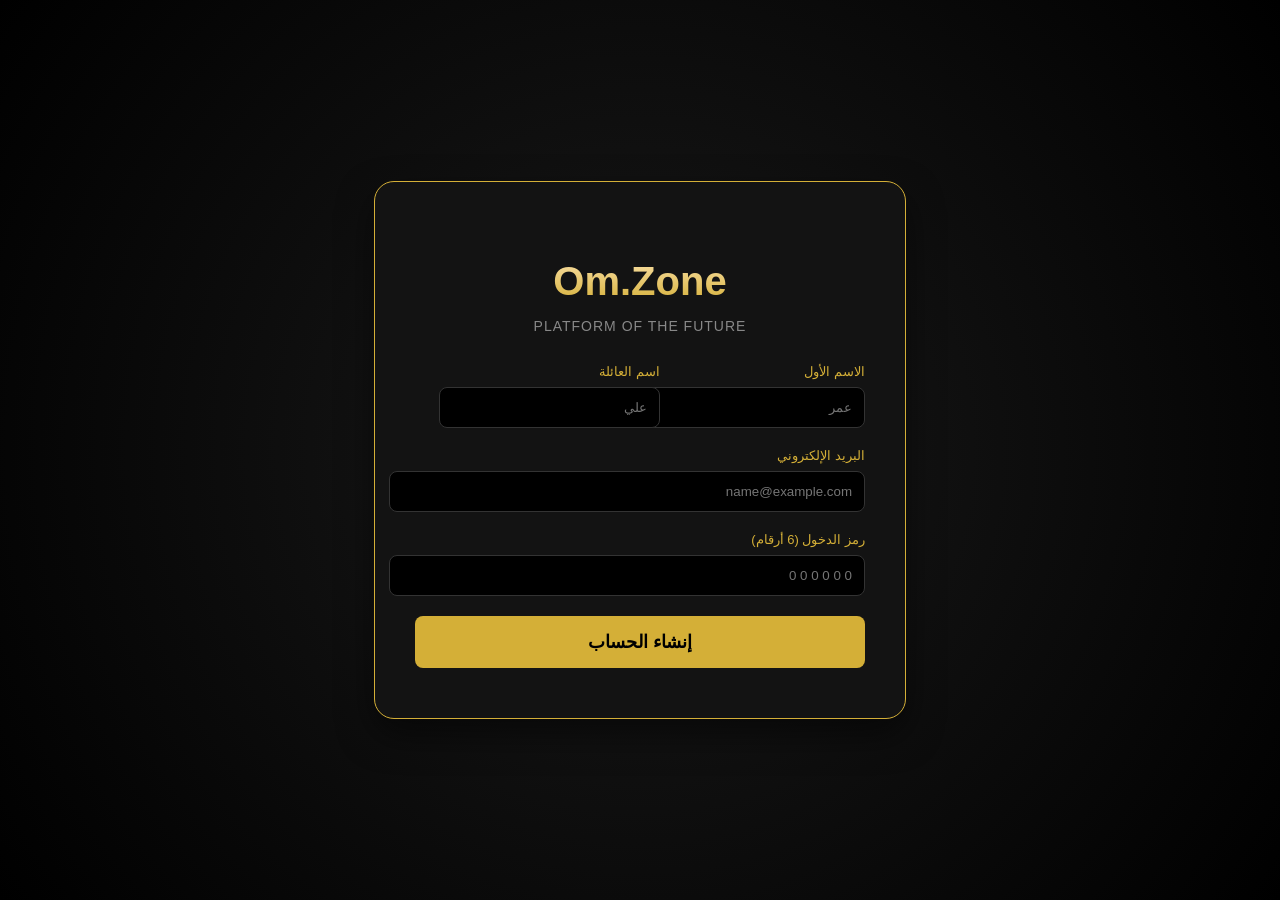
<file: index.html>
<!DOCTYPE html>
<html lang="ar" dir="rtl">
<head>
    <meta charset="UTF-8">
    <meta name="viewport" content="width=device-width, initial-scale=1.0">
    <title>Om.Zone | بوابة التسجيل الفاخرة</title>
    <link rel="stylesheet" href="style.css">
    <style>
        .login-container { display: flex; justify-content: center; align-items: center; height: 100vh; background: radial-gradient(circle, #1a1a1a 0%, #000 100%); }
        .login-box { background: rgba(20, 20, 20, 0.95); padding: 50px 40px; border: 1px solid #d4af37; border-radius: 20px; width: 100%; max-width: 450px; text-align: center; box-shadow: 0 15px 35px rgba(0,0,0,0.5); }
        .login-box h1 { font-size: 40px; margin-bottom: 10px; background: linear-gradient(to bottom, #f9dfa5 0%, #d4af37 100%); -webkit-background-clip: text; -webkit-text-fill-color: transparent; }
        .login-box p { color: #888; margin-bottom: 30px; font-size: 14px; letter-spacing: 1px; }
        .input-group { text-align: right; margin-bottom: 20px; }
        .input-group label { display: block; color: #d4af37; margin-bottom: 8px; font-size: 13px; }
        input { width: 100%; padding: 12px; background: #000; border: 1px solid #333; color: #fff; border-radius: 8px; outline: none; }
        input:focus { border-color: #d4af37; }
        .btn-gold { background: #d4af37; color: #000; border: none; padding: 15px; width: 100%; font-weight: bold; cursor: pointer; border-radius: 8px; font-size: 18px; transition: 0.3s; }
        .btn-gold:hover { background: #f9dfa5; transform: scale(1.02); }
    </style>
</head>
<body>

    <div class="login-container">
        <div class="login-box">
            <h1>Om.Zone</h1>
            <p>PLATFORM OF THE FUTURE</p>

            <form id="registrationForm">
                <div style="display: flex; gap: 10px;">
                    <div class="input-group">
                        <label>الاسم الأول</label>
                        <input type="text" id="fName" placeholder="عمر" required>
                    </div>
                    <div class="input-group">
                        <label>اسم العائلة</label>
                        <input type="text" id="lName" placeholder="علي" required>
                    </div>
                </div>
                <div class="input-group">
                    <label>البريد الإلكتروني</label>
                    <input type="email" id="email" placeholder="name@example.com" required>
                </div>
                <div class="input-group">
                    <label>رمز الدخول (6 أرقام)</label>
                    <input type="text" id="pincode" maxlength="6" pattern="\d{6}" placeholder="0 0 0 0 0 0" required>
                </div>
                <button type="submit" class="btn-gold">إنشاء الحساب</button>
            </form>
        </div>
    </div>

    <script>
        document.getElementById('pincode').addEventListener('input', function (e) {
            this.value = this.value.replace(/[^0-9]/g, '');
        });

        document.getElementById('registrationForm').addEventListener('submit', function(e) {
            e.preventDefault();
            localStorage.setItem('userName', document.getElementById('fName').value + " " + document.getElementById('lName').value);
            localStorage.setItem('studySeconds', 0);
            localStorage.setItem('chatHistory', JSON.stringify([])); 
            
            const btn = e.target.querySelector('button');
            btn.innerText = "جاري إعداد المنصة...";
            setTimeout(() => { window.location.href = 'dashboard.html'; }, 1000);
        });
    </script>
</body>
</html>
</file>
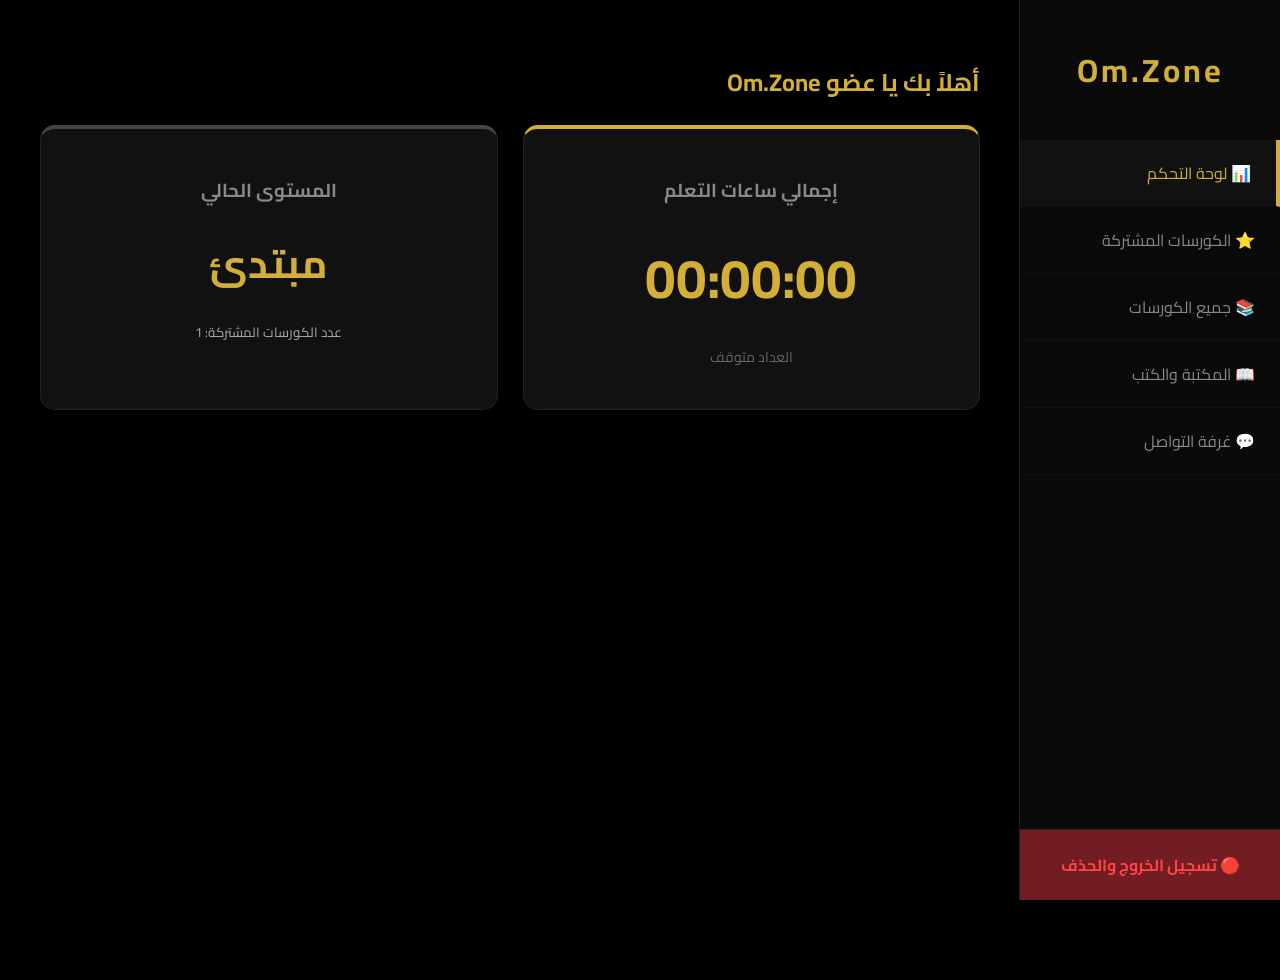
<file: dashboard.html>
<!DOCTYPE html>
<html lang="ar" dir="rtl">
<head>
    <meta charset="UTF-8">
    <meta name="viewport" content="width=device-width, initial-scale=1.0">
    <title>Om.Zone | لوحة التحكم</title>
    <link rel="stylesheet" href="style.css">
    <link href="https://fonts.googleapis.com/css2?family=Cairo:wght@400;700&display=swap" rel="stylesheet">
    <style>
        :root { --gold: #d4af37; }
        body { background: #000; color: #fff; font-family: 'Cairo', sans-serif; margin: 0; overflow-x: hidden; }
        
        /* Sidebar Styling */
        .sidebar { width: 260px; position: fixed; right: 0; top: 0; height: 100%; background: #0a0a0a; border-left: 1px solid #222; z-index: 100; display: flex; flex-direction: column; }
        .sidebar-item { padding: 18px 25px; cursor: pointer; transition: 0.3s; color: #888; border-bottom: 1px solid #111; }
        .sidebar-item:hover, .active-item { background: #111; color: var(--gold); border-right: 4px solid var(--gold); }
        
        /* Layout */
        .content-section { display: none; margin-right: 260px; padding: 40px; min-height: 100vh; }
        .active-section { display: block; }
        
        /* Cards */
        .card { background: #111; padding: 25px; border-radius: 15px; border: 1px solid #222; box-shadow: 0 4px 15px rgba(0,0,0,0.5); }
        .course-card { background: #111; border: 1px solid #333; padding: 20px; border-radius: 15px; transition: 0.3s; display: flex; justify-content: space-between; align-items: center; margin-bottom: 15px; }
        .course-card:hover { border-color: var(--gold); transform: translateY(-3px); }
        
        .btn-gold { background: var(--gold); color: black; border: none; padding: 12px 25px; border-radius: 8px; cursor: pointer; font-weight: bold; transition: 0.3s; }
        .btn-gold:hover { transform: scale(1.05); box-shadow: 0 0 10px var(--gold); }

        /* Chat Styling */
        #chatBox { height: 380px; overflow-y: auto; padding: 20px; display: flex; flex-direction: column; gap: 15px; background: #050505; border-bottom: 1px solid #222; }
        .msg-client { background: #222; color: white; padding: 12px 18px; border-radius: 18px 18px 0 18px; align-self: flex-end; max-width: 75%; border: 1px solid #444; position: relative; }
        .msg-admin { background: var(--gold); color: black; padding: 12px 18px; border-radius: 18px 18px 18px 0; align-self: flex-start; max-width: 75%; font-weight: bold; }
        
        .chat-input-area { padding: 15px; background: #0f0f0f; display: flex; gap: 10px; }
        #userMsg { flex: 1; padding: 12px 20px; background: #000; border: 1px solid #333; color: white; border-radius: 30px; outline: none; }
        #userMsg:focus { border-color: var(--gold); }

        .btn-logout { margin-top: auto; padding: 20px; text-align: center; color: #ff4444; cursor: pointer; font-weight: bold; transition: 0.3s; border-top: 1px solid #222; }
        .btn-logout:hover { background: #400; color: #fff; }
    </style>
</head>
<body>

    <div class="sidebar">
        <div style="padding: 40px 20px; text-align: center;">
            <h1 style="color: var(--gold); margin: 0; font-size: 32px; letter-spacing: 3px; font-weight: bold;">Om.Zone</h1>
        </div>
        <div class="sidebar-item active-item" onclick="showSection('dash')">📊 لوحة التحكم</div>
        <div class="sidebar-item" onclick="showSection('my-courses')">⭐ الكورسات المشتركة</div>
        <div class="sidebar-item" onclick="showSection('all-courses')">📚 جميع الكورسات</div>
        <div class="sidebar-item" onclick="showSection('books')">📖 المكتبة والكتب</div>
        <div class="sidebar-item" onclick="showSection('chat')">💬 غرفة التواصل</div>
        <div class="btn-logout" onclick="logout()">🔴 تسجيل الخروج والحذف</div>
    </div>

    <!-- 1. لوحة التحكم -->
    <div id="dash" class="content-section active-section">
        <h2 id="welcomeMsg" style="color: var(--gold);">أهلاً بك..</h2>
        <div style="display: grid; grid-template-columns: 1fr 1fr; gap: 25px;">
            <div class="card" style="text-align: center; border-top: 4px solid var(--gold);">
                <h3 style="color: #888;">إجمالي ساعات التعلم</h3>
                <p id="timerDisplay" style="color:var(--gold); font-size: 55px; margin: 15px 0; font-weight: bold;">00:00:00</p>
                <p id="statusUpdate" style="font-size: 14px; color: #666;">العداد متوقف</p>
            </div>
            <div class="card" style="text-align: center; border-top: 4px solid #444;">
                <h3 style="color: #888;">المستوى الحالي</h3>
                <p id="rankDisplay" style="color:var(--gold); font-size: 40px; margin: 15px 0; font-weight: bold;">مبتدئ</p>
                <small id="courseCountDisplay" style="color: #aaa;">عدد الكورسات المشتركة: 1</small>
            </div>
        </div>
    </div>

    <!-- 2. الكورسات المشتركة -->
    <div id="my-courses" class="content-section">
        <h2 style="color:var(--gold)">⭐ كورساتي المشتركة</h2>
        <div class="course-card">
            <div>
                <h3>دورة أساسيات Python</h3>
                <p style="color: #777;">ابدأ المذاكرة الآن لتفعيل العداد</p>
            </div>
            <button class="btn-gold" onclick="startLearning('Python Basics')">بدأ المذاكرة 📖</button>
        </div>
    </div>

    <!-- 3. جميع الكورسات -->
    <div id="all-courses" class="content-section">
        <h2 style="color:var(--gold)">📚 متجر الكورسات</h2>
        <div class="course-card">
            <div><h3>Full-Stack Web Development</h3><p style="color: #777;">من الصفر للاحتراف (HTML, CSS, JS, Python)</p></div>
            <button class="btn-gold" onclick="showSection('chat')">طلب اشتراك</button>
        </div>
    </div>

    <!-- 4. المكتبة -->
    <div id="books" class="content-section">
        <h2 style="color:var(--gold)">📖 المكتبة الرقمية</h2>
        <div class="card"><p style="text-align: center; color: #888;">📚 سيتم رفع الكتب والمراجع قريباً.</p></div>
    </div>

    <!-- 5. غرفة التواصل -->
    <div id="chat" class="content-section">
        <h2 style="color:var(--gold)">💬 الدعم الفني والتواصل</h2>
        <div class="card" style="max-width: 800px; margin: auto; padding: 0; overflow: hidden; border: 1px solid #333;">
            <div id="chatBox"></div>
            <div class="chat-input-area">
                <input type="text" id="userMsg" placeholder="اكتب رسالتك لصاحب المنصة...">
                <button class="btn-gold" onclick="sendMessage()" style="border-radius: 50%; width: 50px; height: 50px; display: flex; align-items: center; justify-content: center; padding: 0;">✈</button>
            </div>
        </div>
    </div>

    <script>
        // --- إدارة الأقسام ---
        function showSection(id) {
            document.querySelectorAll('.content-section').forEach(s => s.classList.remove('active-section'));
            document.getElementById(id).classList.add('active-section');
            
            document.querySelectorAll('.sidebar-item').forEach(item => item.classList.remove('active-item'));
            const items = document.querySelectorAll('.sidebar-item');
            const sections = ['dash', 'my-courses', 'all-courses', 'books', 'chat'];
            const index = sections.indexOf(id);
            if(index !== -1) items[index].classList.add('active-item');
        }

        // --- نظام العداد ---
        let totalSeconds = parseInt(localStorage.getItem('studySeconds') || 0);
        let timerInterval = null;

        function displayTime() {
            let hrs = Math.floor(totalSeconds / 3600);
            let mins = Math.floor((totalSeconds % 3600) / 60);
            let secs = totalSeconds % 60;
            document.getElementById('timerDisplay').innerText = 
                `${hrs.toString().padStart(2, '0')}:${mins.toString().padStart(2, '0')}:${secs.toString().padStart(2, '0')}`;
        }

        function startLearning(course) {
            if (!timerInterval) {
                timerInterval = setInterval(() => {
                    totalSeconds++;
                    localStorage.setItem('studySeconds', totalSeconds);
                    displayTime();
                }, 1000);
                document.getElementById('statusUpdate').innerText = "🟢 يتم الآن المذاكرة: " + course;
                document.getElementById('statusUpdate').style.color = "var(--gold)";
                alert("تم بدء عداد ساعات التعلم لـ " + course);
            }
        }

        // --- نظام الشات المطور ---
        let chatHistory = JSON.parse(localStorage.getItem('chatHistory')) || [];

        function renderChat() {
            const chatBox = document.getElementById('chatBox');
            chatBox.innerHTML = '<div class="msg-admin">مرحباً بك في Om.Zone! أرسل استفسارك بخصوص الكورسات وسيرد عليك هلال عمر بنفسه.</div>';
            chatHistory.forEach(msg => {
                const div = document.createElement('div');
                div.className = msg.role === 'user' ? 'msg-client' : 'msg-admin';
                div.innerText = msg.text;
                chatBox.appendChild(div);
            });
            chatBox.scrollTop = chatBox.scrollHeight;
        }

        function sendMessage() {
            const input = document.getElementById('userMsg');
            const text = input.value.trim();
            if(!text) return;

            // حفظ الرسالة محلياً
            chatHistory.push({ role: 'user', text: text });
            localStorage.setItem('chatHistory', JSON.stringify(chatHistory));
            renderChat();
            input.value = "";

            // توجيه للواتساب (رقمك الجديد)
            const whatsappNumber = "201221546924";
            const userName = localStorage.getItem('userName') || "طالب جديد";
            
            setTimeout(() => {
                const encodedMsg = encodeURIComponent(`استفسار من طالب Om.Zone (${userName}):\n${text}`);
                window.open(`https://wa.me/${whatsappNumber}?text=${encodedMsg}`, '_blank');
            }, 800);
        }

        function logout() {
            if(confirm("هل أنت متأكد؟ سيتم حذف حسابك وبيانات المذاكرة نهائياً من هذا المتصفح.")) {
                localStorage.clear();
                window.location.href = 'index.html';
            }
        }

        // التشغيل الابتدائي
        const savedName = localStorage.getItem('userName');
        document.getElementById('welcomeMsg').innerText = "أهلاً بك يا " + (savedName || "عضو Om.Zone");
        displayTime();
        renderChat();
    </script>
</body>
</html>
</file>
<file: style.css>
:root {
    --gold: #d4af37;
    --dark-gold: #aa8a2e;
    --black: #0b0b0b;
    --soft-black: #1a1a1a;
    --white: #ffffff;
}

body {
    background-color: var(--black);
    color: var(--white);
    font-family: 'Cairo', sans-serif;
    margin: 0;
    direction: rtl;
    overflow-x: hidden;
}

/* القائمة الجانبية */
.sidebar {
    width: 260px;
    height: 100vh;
    background: linear-gradient(180deg, #111 0%, #000 100%);
    border-left: 1px solid var(--gold);
    position: fixed;
    right: 0;
    top: 0;
    display: flex;
    flex-direction: column;
}

.sidebar-item {
    padding: 18px 25px;
    border-bottom: 1px solid rgba(212, 175, 55, 0.1);
    cursor: pointer;
    transition: all 0.3s ease;
    display: flex;
    align-items: center;
    color: #bbb;
}

.sidebar-item:hover {
    background: rgba(212, 175, 55, 0.15);
    color: var(--gold);
    padding-right: 35px;
}

.active-item {
    border-right: 4px solid var(--gold);
    color: var(--gold);
    background: rgba(212, 175, 55, 0.05);
}

/* زر الخروج */
.btn-logout {
    margin-top: auto;
    background-color: #721c24;
    color: #f8d7da;
    border: none;
    padding: 20px;
    cursor: pointer;
    text-align: center;
    font-weight: bold;
}

.btn-logout:hover { background-color: #ff0000; color: white; }

/* قسم المحتوى */
.content-section {
    margin-right: 260px;
    padding: 40px;
    display: none; /* مخفي افتراضياً */
}

.active-section { display: block; }

/* تصميم الكروت */
.card {
    background: var(--soft-black);
    border: 1px solid #333;
    padding: 20px;
    border-radius: 10px;
    margin-bottom: 20px;
}

.gold-text { color: var(--gold); font-weight: bold; }
</file>
